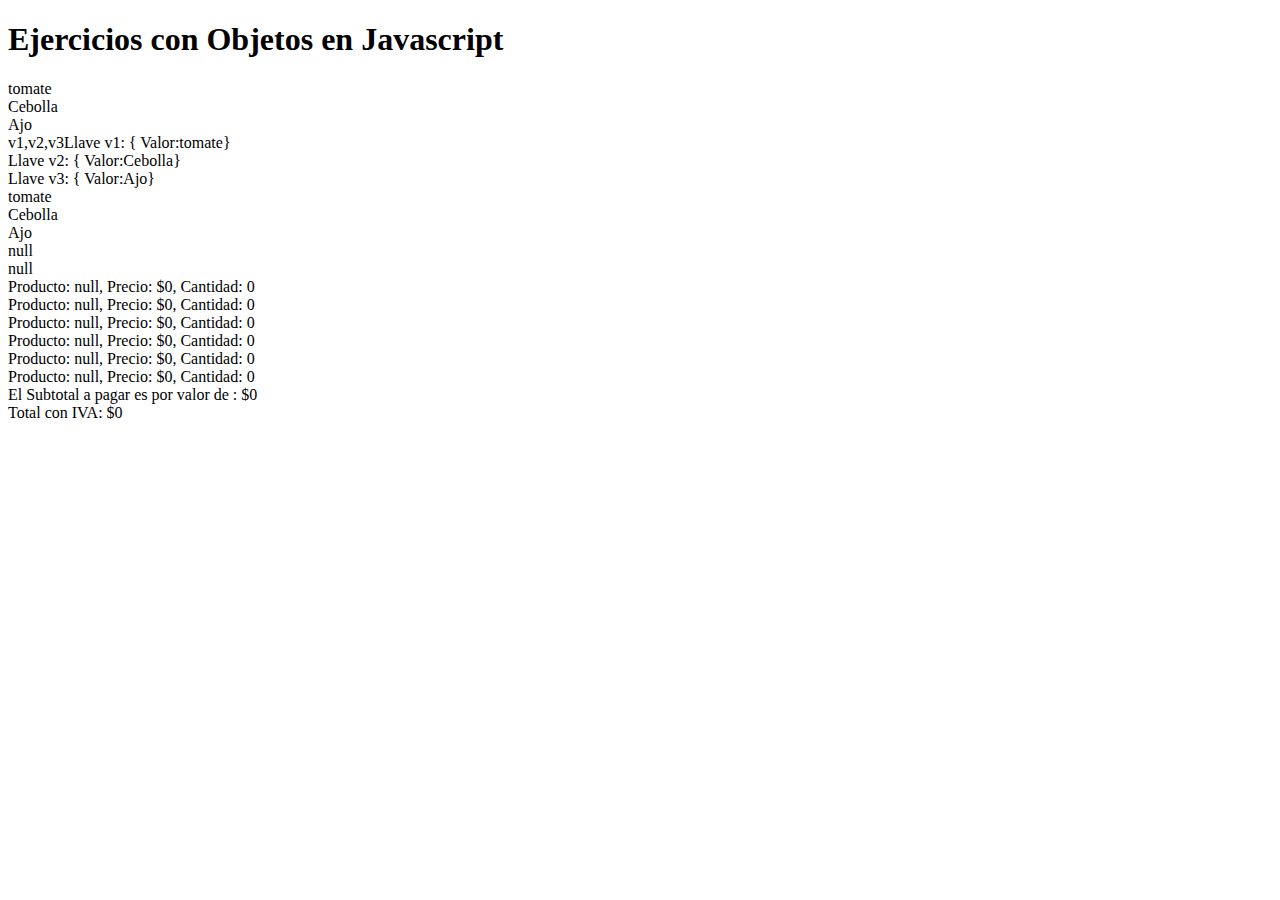
<file: Taller/Taller5.1/index.html>
<!DOCTYPE html>
<html lang="es">
<head>
    <meta charset="UTF-8">
    <title>Taller de Ejercicios JS</title>
</head>
<body>
    <h1>Ejercicios con Objetos en Javascript</h1>
    
    
    <script src="taller.js"></script>
</body>
</html>
</file>
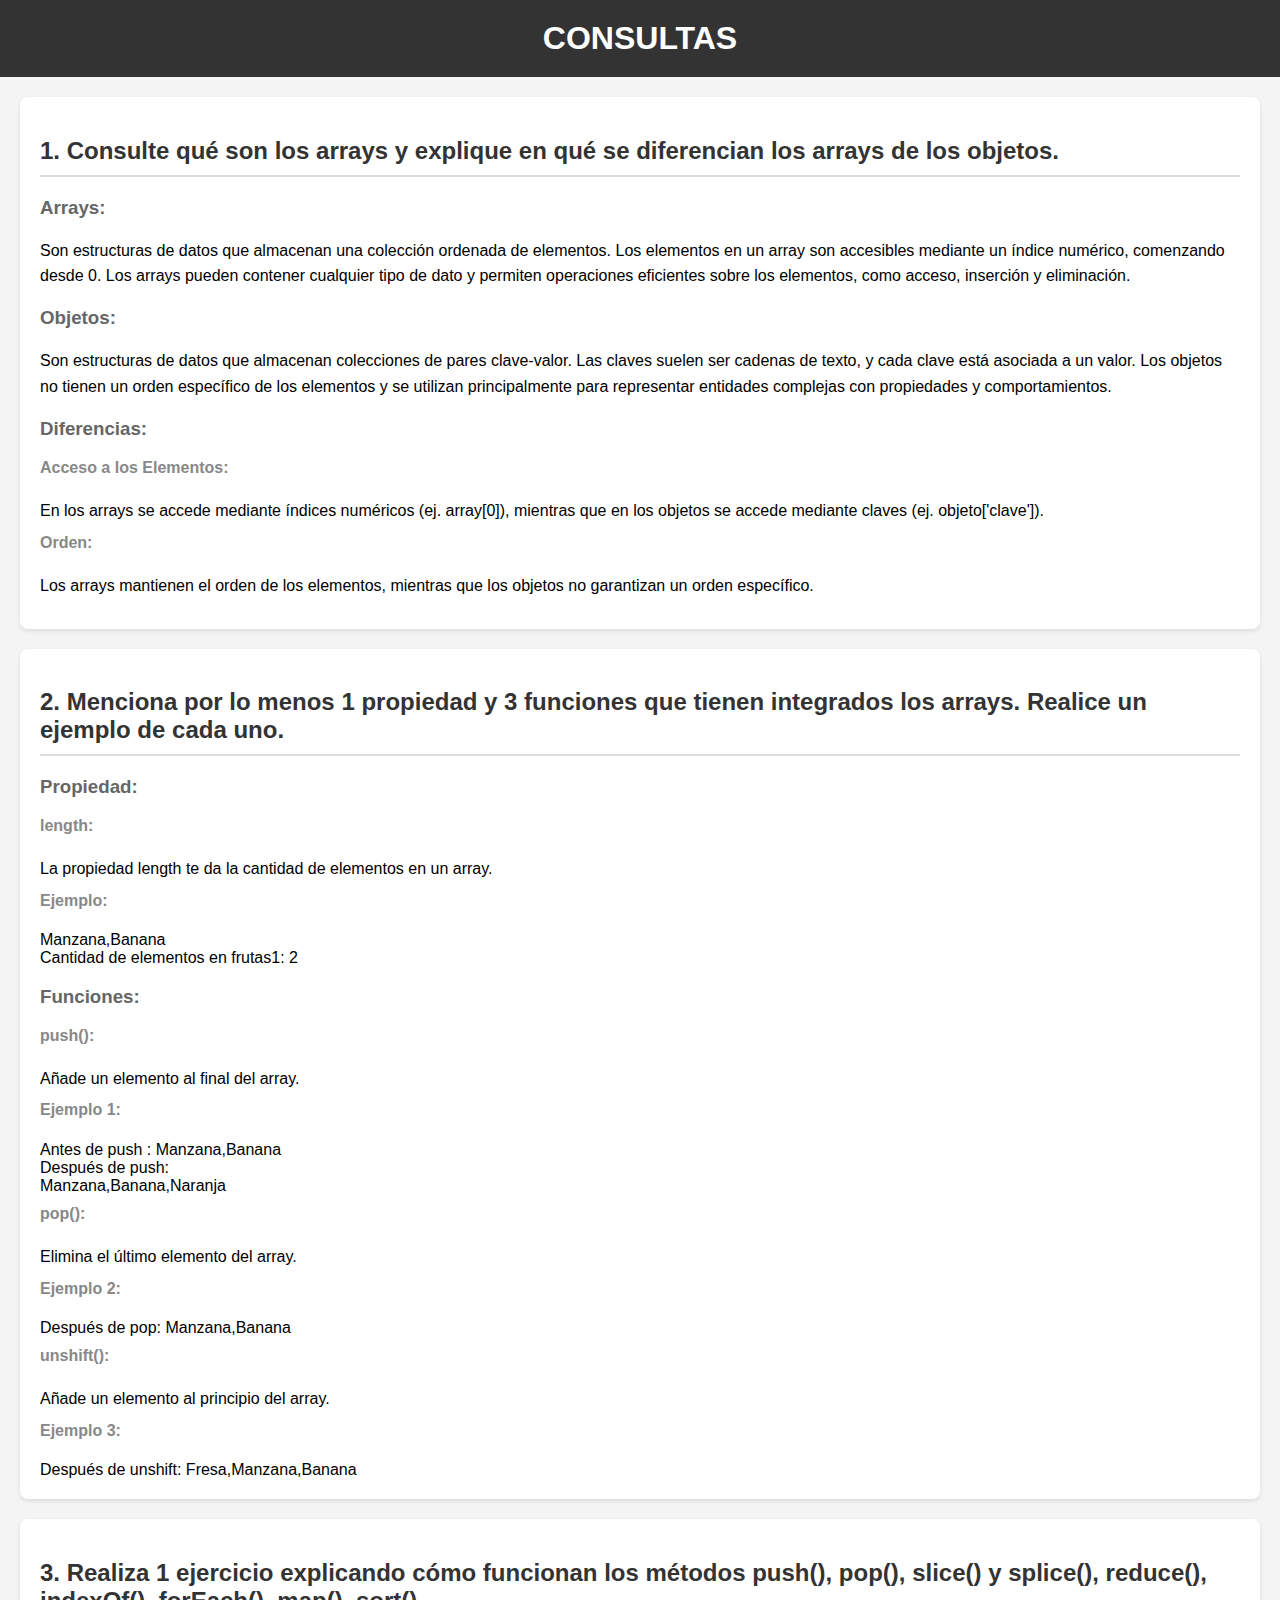
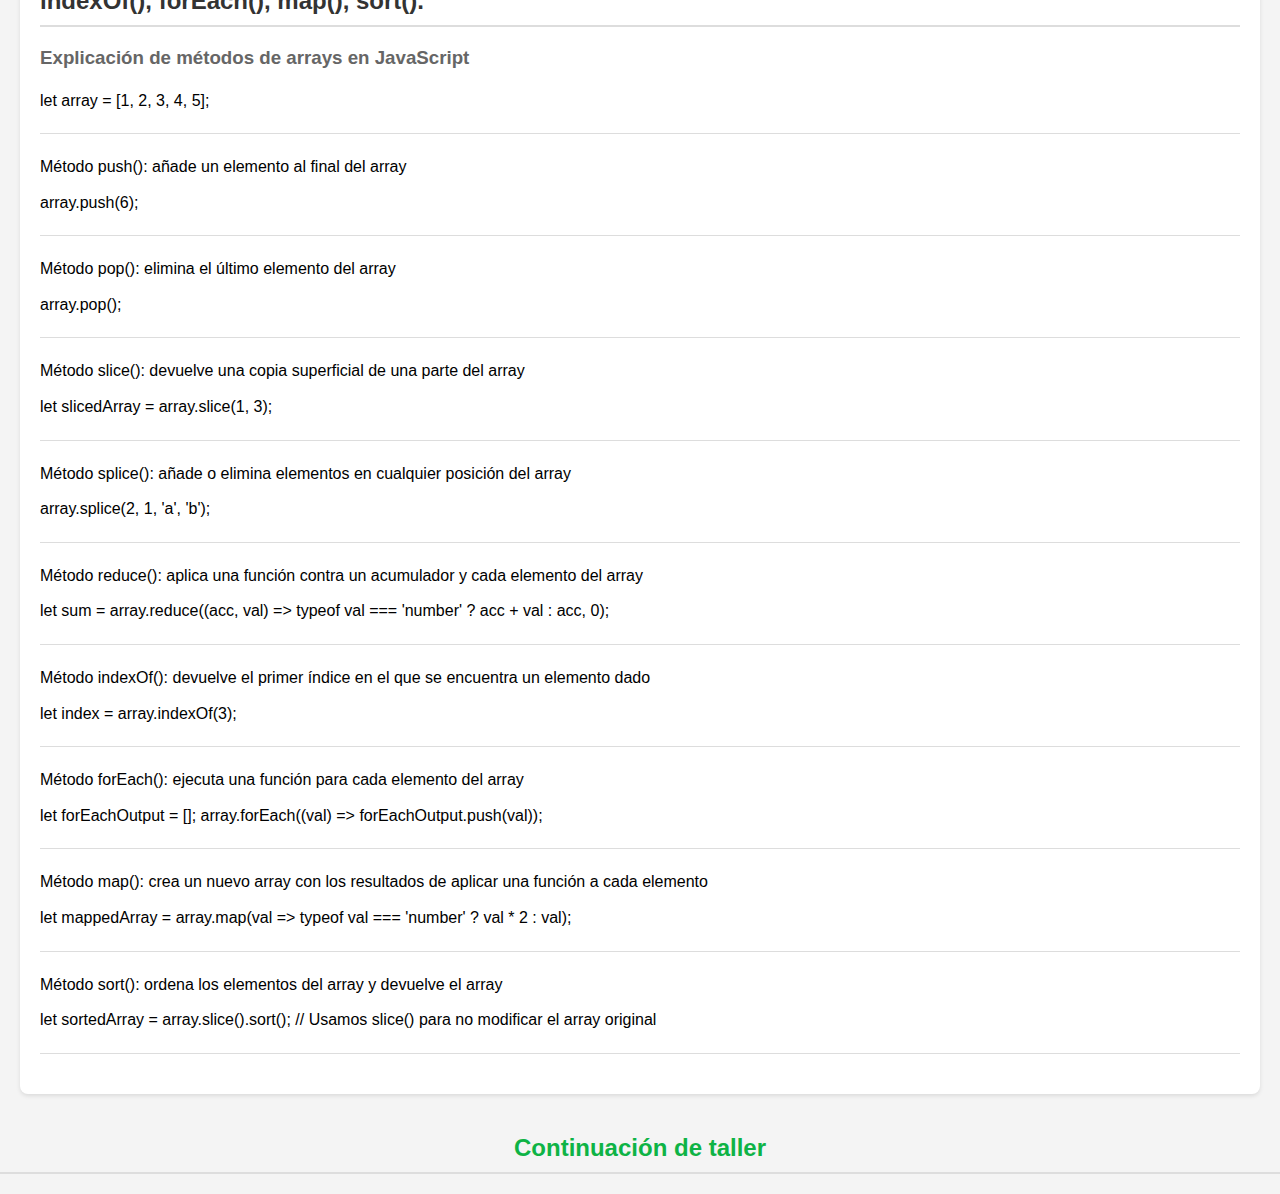
<file: Taller/Taller5.2/index.html>
<!DOCTYPE html>
<html lang="en">

<head>
    <meta charset="UTF-8">
    <meta name="viewport" content="width=device-width, initial-scale=1.0">
    <title>Document</title>
    <link rel="stylesheet" href="styles.css">
</head>

<body>
    <h1>CONSULTAS</h1>
    <section>
        <h2>1. Consulte qué son los arrays y explique en qué se diferencian los arrays de los objetos.</h2>
        <article>
            <h3>Arrays:</h3>
            <p>Son estructuras de datos que almacenan una colección ordenada de elementos. Los elementos en un array son accesibles mediante un índice numérico, comenzando desde 0. Los arrays pueden contener cualquier tipo de dato y permiten operaciones eficientes sobre los elementos, como acceso, inserción y eliminación.</p>
            <h3>Objetos:</h3>
            <p>Son estructuras de datos que almacenan colecciones de pares clave-valor. Las claves suelen ser cadenas de texto, y cada clave está asociada a un valor. Los objetos no tienen un orden específico de los elementos y se utilizan principalmente para representar entidades complejas con propiedades y comportamientos.</p>
            <h3>Diferencias:</h3>
            <h4>Acceso a los Elementos:</h4>
            <p>En los arrays se accede mediante índices numéricos (ej. array[0]), mientras que en los objetos se accede mediante claves (ej. objeto['clave']).</p>
            <h4>Orden:</h4>
            <p>Los arrays mantienen el orden de los elementos, mientras que los objetos no garantizan un orden específico.</p>
        </article>
    </section>

    <section>
        <h2>2. Menciona por lo menos 1 propiedad y 3 funciones que tienen integrados los arrays. Realice un ejemplo de cada uno.</h2>
        <article>
            <h3>Propiedad:</h3>
            <h4>length:</h4>
            <p>La propiedad length te da la cantidad de elementos en un array.</p>
            <h4>Ejemplo:</h4>
            <script>
                let frutas1 = ["Manzana", "Banana"];
                document.write(frutas1 + "<br>");
                document.write("Cantidad de elementos en frutas1: " + frutas1.length + "<br>");
            </script>

            <h3>Funciones:</h3>
            <h4>push():</h4>
            <p>Añade un elemento al final del array.</p>
            <h4>Ejemplo 1:</h4>
            <script>
                let frutas2 = ["Manzana", "Banana"];
                document.write("Antes de push : ");
                document.write(frutas2 + "<br>");
                frutas2.push("Naranja");
                document.write("Después de push: " + "<br>" + frutas2 + "<br>");
            </script>

            <h4>pop():</h4>
            <p>Elimina el último elemento del array.</p>
            <h4>Ejemplo 2:</h4>
            <script>
                let frutas3 = ["Manzana", "Banana", "Naranja"];
                let ultimo = frutas3.pop();
                document.write("Después de pop: " + frutas3 + "<br>");
            </script>

            <h4>unshift():</h4>
            <p>Añade un elemento al principio del array.</p>
            <h4>Ejemplo 3:</h4>
            <script>
                let frutas4 = ["Manzana", "Banana"];
                frutas4.unshift("Fresa");
                document.write("Después de unshift: " + frutas4 + "<br>");
            </script>
        </article>
    </section>

    <section>
        <h2>3. Realiza 1 ejercicio explicando cómo funcionan los métodos push(), pop(), slice() y splice(), reduce(), indexOf(), forEach(), map(), sort(). </h2>
        <article>
            <h3>Explicación de métodos de arrays en JavaScript</h3>
            <p>let array = [1, 2, 3, 4, 5];</p>
            <hr>
            <p>Método push(): añade un elemento al final del array</p>
            <p>array.push(6);</p>
            <hr>
            <p>Método pop(): elimina el último elemento del array</p>
            <p>array.pop();</p>
            <hr>
            <p>Método slice(): devuelve una copia superficial de una parte del array</p>
            <p>let slicedArray = array.slice(1, 3);</p>
            <hr>
            <p>Método splice(): añade o elimina elementos en cualquier posición del array</p>
            <p>array.splice(2, 1, 'a', 'b');</p>
            <hr>
            <p>Método reduce(): aplica una función contra un acumulador y cada elemento del array</p>
            <p>let sum = array.reduce((acc, val) => typeof val === 'number' ? acc + val : acc, 0);</p>
            <hr>
            <p>Método indexOf(): devuelve el primer índice en el que se encuentra un elemento dado</p>
            <p>let index = array.indexOf(3);</p>
            <hr>
            <p>Método forEach(): ejecuta una función para cada elemento del array</p>
            <p>let forEachOutput = [];
            array.forEach((val) => forEachOutput.push(val));</p>
            <hr>
            <p>Método map(): crea un nuevo array con los resultados de aplicar una función a cada elemento</p>
            <p>let mappedArray = array.map(val => typeof val === 'number' ? val * 2 : val);</p>
            <hr>
            <p>Método sort(): ordena los elementos del array y devuelve el array</p>
            <p>let sortedArray = array.slice().sort(); // Usamos slice() para no modificar el array original</p>
            <hr>
        </article>
    </section>
    
    <a href="segunda parte del taller.html"><h2>Continuación de taller</a></h2>
    
</body>

</html>
</file>
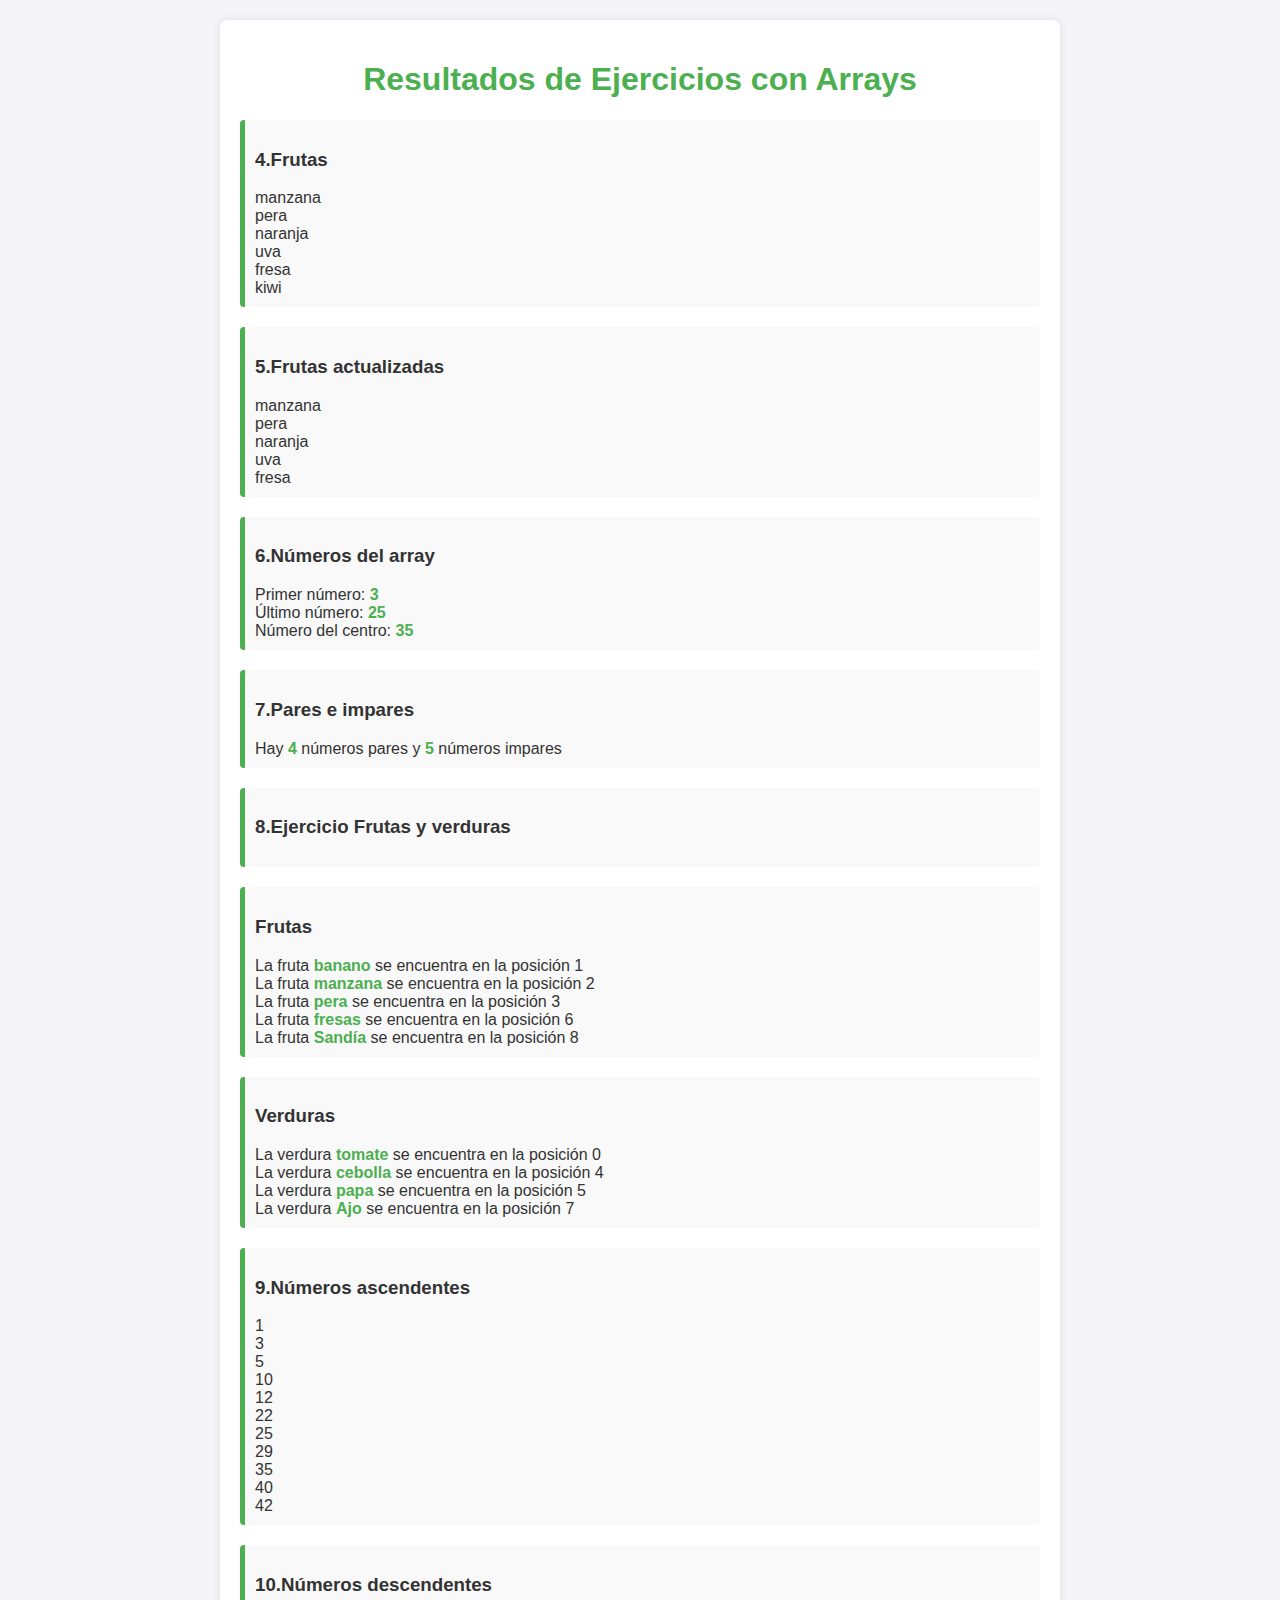
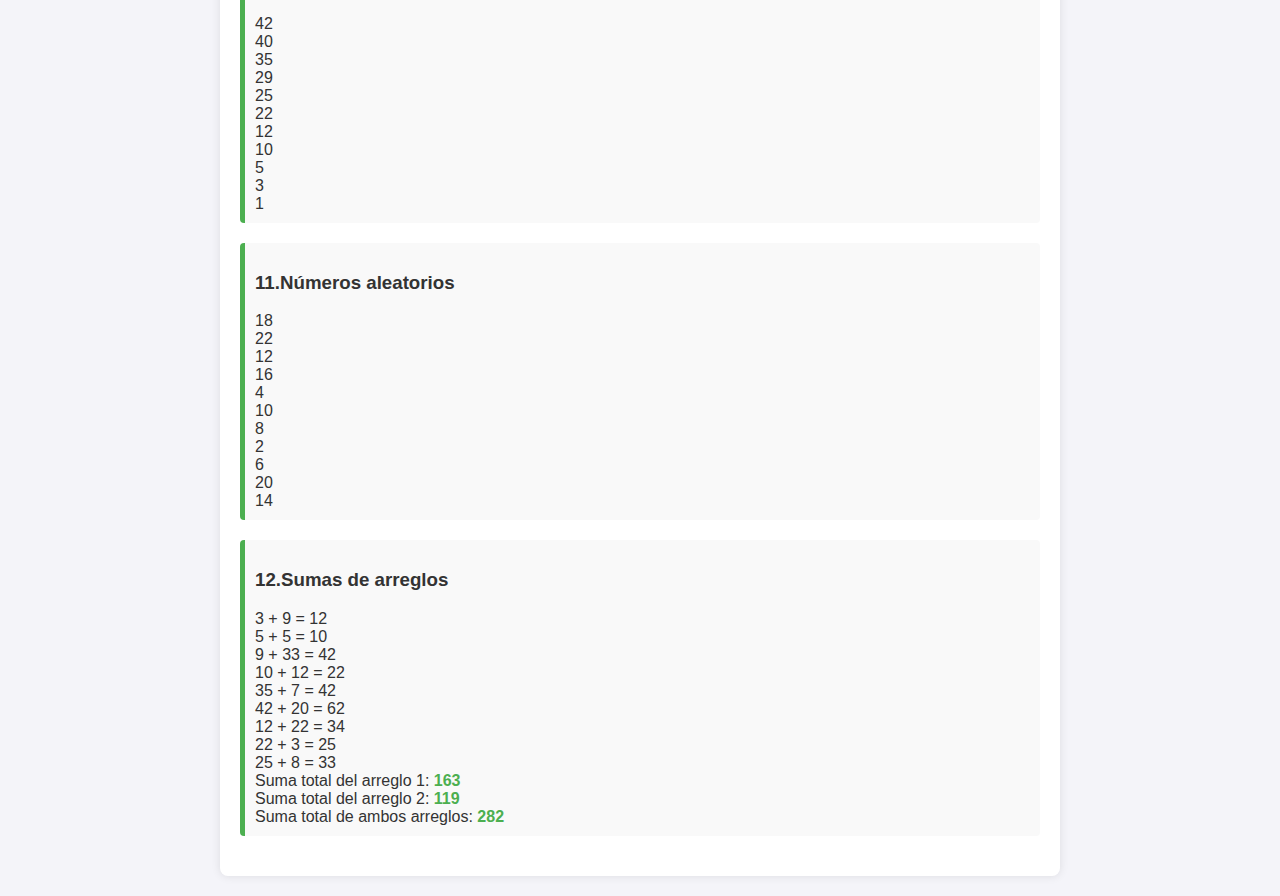
<file: Taller/Taller5.2/segunda parte del taller.html>
<!DOCTYPE html>
<html lang="en">
<head>
    <meta charset="UTF-8">
    <meta name="viewport" content="width=device-width, initial-scale=1.0">
    <title>Document</title>
    <link rel="stylesheet" href="styles1.css">
    <script defer src="taller1.js"></script>
</head>
<body>
    <div class="container">
        <h1>Resultados de Ejercicios con Arrays</h1>
        <div id="resultados"></div>
    </div>
</body>
</html>
</file>
<file: Taller/Taller5.2/styles.css>
body {
    font-family: Arial, sans-serif;
    background-color: #f4f4f4;
    margin: 0;
    padding: 0;
}

h1 {
    background-color: #333;
    color: white;
    text-align: center;
    padding: 20px 0;
    margin: 0;
}

section {
    margin: 20px;
    padding: 20px;
    background-color: white;
    border-radius: 8px;
    box-shadow: 0 2px 4px rgba(0, 0, 0, 0.1);
}

h2 {
    color: #333;
    border-bottom: 2px solid #ddd;
    padding-bottom: 10px;
}

h3 {
    color: #666;
}

h4 {
    color: #888;
    margin-top: 10px;
}

p, pre {
    line-height: 1.6;
    margin: 10px 0;
}

a { 
    display: flex;    
    text-decoration: none;
    color: #0eb345;
    margin-top: 20px;
    justify-content: center;
}

a:hover {
    color: #b30e74;
    text-transform: uppercase;
}

hr {
    border: none;
    border-top: 1px solid #ddd;
    margin: 20px 0;
}
</file>
<file: Taller/Taller5.2/styles1.css>
body {
    font-family: Arial, sans-serif;
    background-color: #f4f4f9;
    color: #333;
    margin: 0;
    padding: 20px;
}

.container {
    max-width: 800px;
    margin: 0 auto;
    padding: 20px;
    background-color: #fff;
    box-shadow: 0 0 10px rgba(0,0,0,0.1);
    border-radius: 8px;
}

h1 {
    text-align: center;
    color: #4CAF50;
}

h2, h3 {
    color: #333;
}

#resultados {
    margin-top: 20px;
}

.result-section {
    margin-bottom: 20px;
    padding: 10px;
    background-color: #f9f9f9;
    border-left: 5px solid #4CAF50;
    border-radius: 4px;
}

.result-section :hover{
    margin-bottom: 20px;
    padding: 10px;
    background-color: #da928d;
    border-left: 5px solid #ff0000;
    border-radius: 4px;
}

.result-section p {
    margin: 0;
}

.result-section p span {
    font-weight: bold;
    color: #4CAF50;
}
.result-section p span :hover {
    font-weight: bold;
    color: #ff0000;
}
</file>
